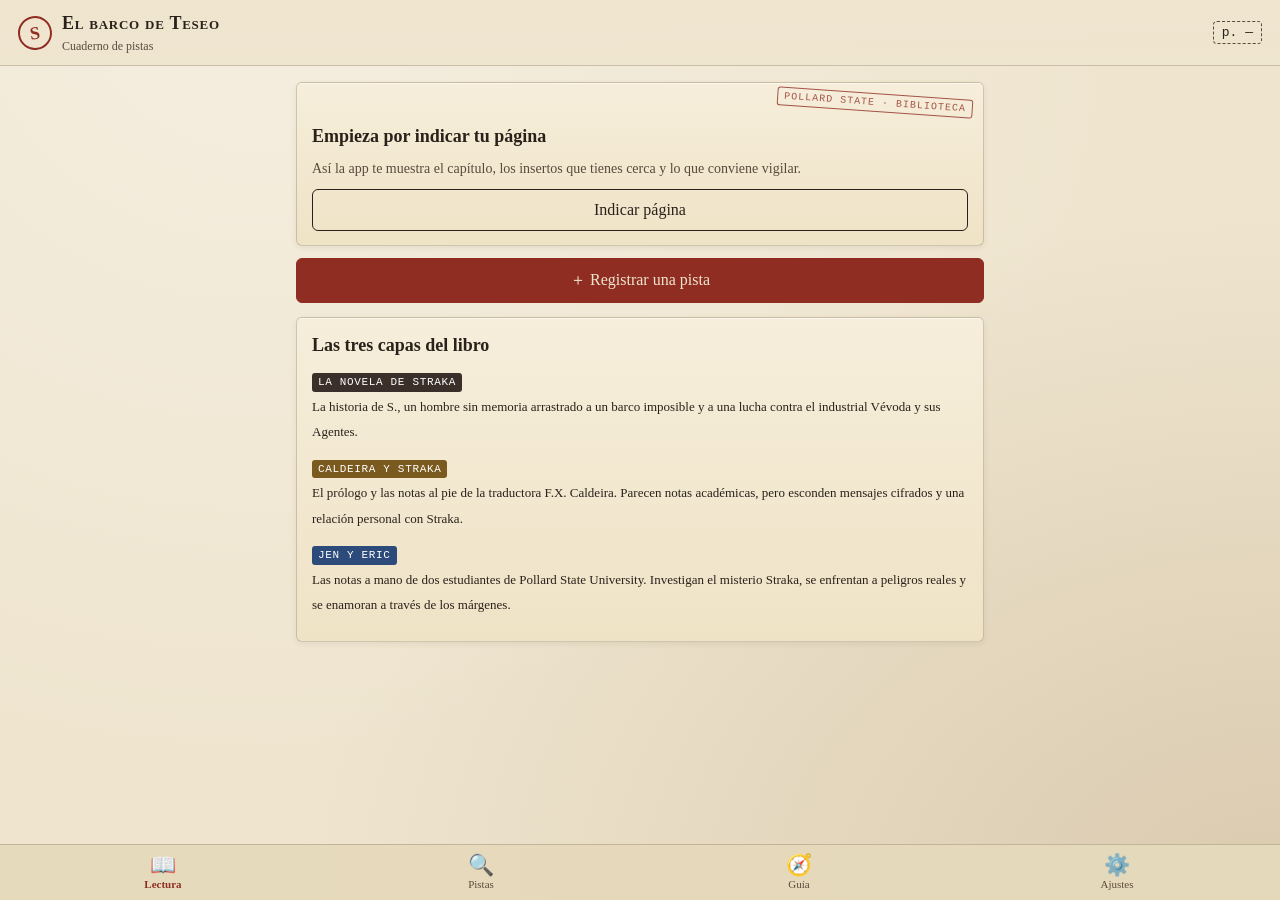
<file: barco-de-teseo/index.html>
<!DOCTYPE html>
<html lang="es">
<head>
  <meta charset="utf-8">
  <meta name="viewport" content="width=device-width, initial-scale=1, viewport-fit=cover">
  <title>El barco de Teseo · Cuaderno de pistas</title>
  <meta name="theme-color" content="#efe5cf">
  <meta name="apple-mobile-web-app-capable" content="yes">
  <meta name="mobile-web-app-capable" content="yes">
  <meta name="apple-mobile-web-app-status-bar-style" content="default">
  <meta name="apple-mobile-web-app-title" content="Teseo">
  <meta name="robots" content="noindex, nofollow">
  <link rel="manifest" href="manifest.webmanifest">
  <link rel="apple-touch-icon" href="icons/icon-180.png">
  <link rel="icon" type="image/png" href="icons/icon-192.png">
  <link rel="stylesheet" href="styles.css">
</head>
<body>
  <header class="top">
    <div class="marca">S</div>
    <div>
      <h1>El barco de Teseo</h1>
      <div class="sub">Cuaderno de pistas</div>
    </div>
    <button class="pag-chip" id="chipPagina" aria-label="Cambiar página actual">p. —</button>
  </header>

  <main id="vista" aria-live="polite"></main>

  <nav class="tabs" aria-label="Secciones">
    <button data-tab="lectura" class="activo"><span class="ico">📖</span>Lectura</button>
    <button data-tab="pistas"><span class="ico">🔍</span>Pistas</button>
    <button data-tab="guia"><span class="ico">🧭</span>Guía</button>
    <button data-tab="ajustes"><span class="ico">⚙️</span>Ajustes</button>
  </nav>

  <div id="modal" class="modal-fondo oculto" role="dialog" aria-modal="true"></div>

  <script type="module" src="app.js"></script>
</body>
</html>
</file>
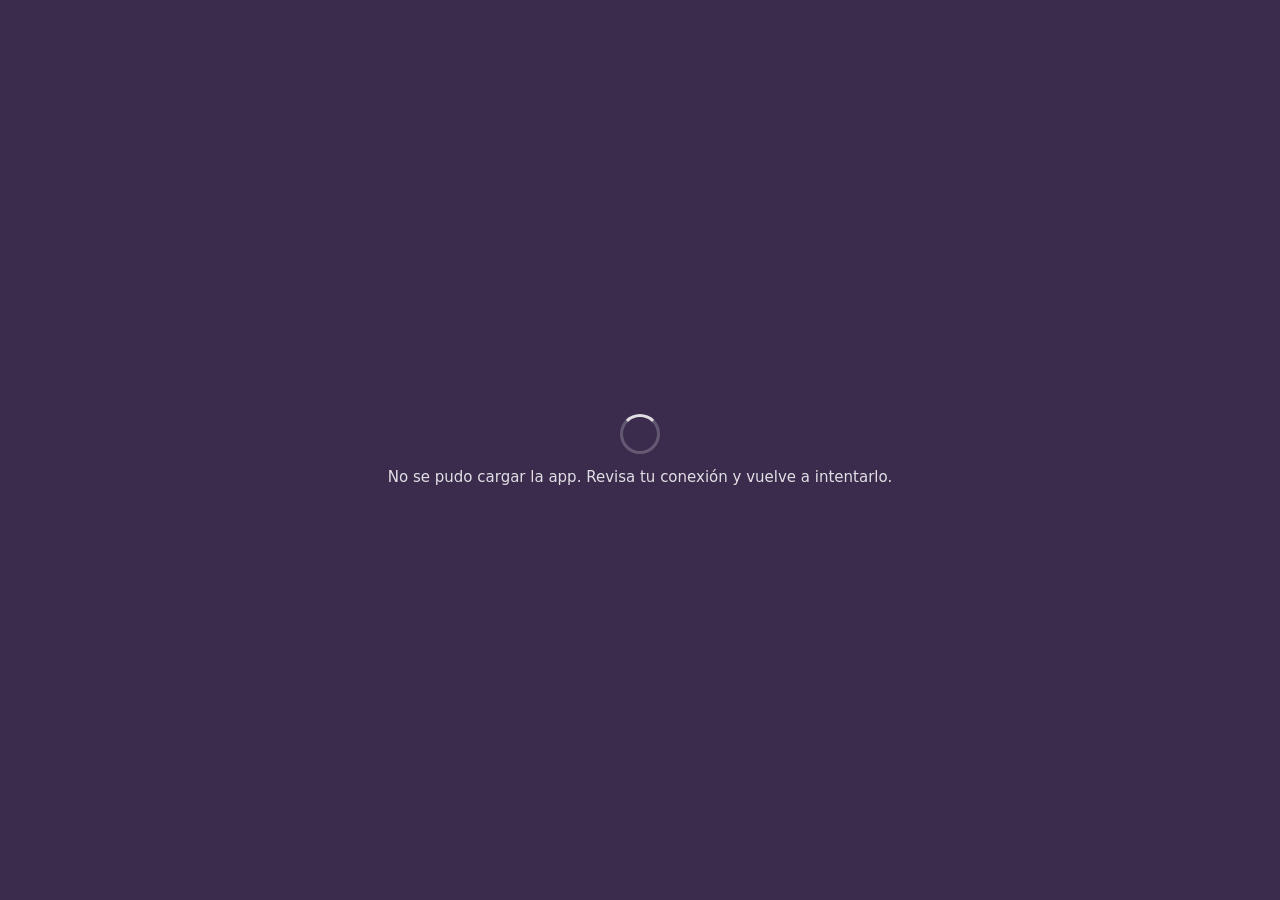
<file: crop-app/index.html>
<!DOCTYPE html>
<html lang="es">
<head>
<meta charset="utf-8">
<meta name="viewport" content="width=device-width, initial-scale=1">
<meta name="robots" content="noindex, nofollow">
<meta name="mobile-web-app-capable" content="yes">
<meta name="apple-mobile-web-app-capable" content="yes">
<meta name="apple-mobile-web-app-title" content="CROP App">
<meta name="theme-color" content="#3b2c4e">
<link rel="manifest" href="manifest.webmanifest">
<link rel="icon" type="image/png" href="favicon.png">
<link rel="apple-touch-icon" href="apple-touch-icon.png">
<title>CROP - Informes de Gestión</title>
<style>
  html,body{margin:0;height:100%;background:#3b2c4e;color:#fff;font-family:system-ui,-apple-system,"Segoe UI",Roboto,sans-serif}
  #espera{height:100%;display:flex;flex-direction:column;align-items:center;justify-content:center;gap:14px;font-size:15px;opacity:.85}
  #espera i{width:34px;height:34px;border:3px solid rgba(255,255,255,.25);border-top-color:#fff;border-radius:50%;animation:g 0.9s linear infinite}
  @keyframes g{to{transform:rotate(360deg)}}
</style>
</head>
<body>
<div id="espera"><i></i><span id="msg">Cargando CROP App…</span></div>
<script>
/* Versión de prueba en GitHub Pages.
   La app real vive en Google Apps Script: esta página trae su HTML,
   lo guarda en el dispositivo y desde la segunda visita lo muestra al instante.
   Los datos siguen en el mismo Google Sheet, en tiempo real. */
(function () {
  var URL_APP = 'https://script.google.com/macros/s/AKfycbzUQTCMyJv0DMvDhDzVsgnDjdRJNLOUGwz6mv0Ll4Dl3wZigzseAox3WMkNIvrwvOuP/exec';
  var CLAVE = 'cropapp_html';

  // Al reemplazar la página se pierden el ícono y los datos para instalarla: se vuelven a poner
  function ponerIconos() {
    var h = document.head || document.getElementsByTagName('head')[0];
    if (!h) return;
    [['manifest', 'manifest.webmanifest'], ['icon', 'favicon.png'], ['apple-touch-icon', 'apple-touch-icon.png']].forEach(function (x) {
      var l = document.createElement('link'); l.rel = x[0]; l.href = x[1];
      if (x[0] === 'icon') l.type = 'image/png';
      h.appendChild(l);
    });
    [['theme-color', '#3b2c4e'], ['apple-mobile-web-app-capable', 'yes'], ['mobile-web-app-capable', 'yes'], ['apple-mobile-web-app-title', 'CROP App']].forEach(function (x) {
      var m = document.createElement('meta'); m.name = x[0]; m.content = x[1]; h.appendChild(m);
    });
  }
  function pintar(html) { document.open(); document.write(html); document.close(); ponerIconos(); }
  function valido(h) { return typeof h === 'string' && h.length > 5000 && /<html/i.test(h); }

  var guardado = null;
  try { guardado = localStorage.getItem(CLAVE); } catch (e) {}

  var red = fetch(URL_APP + '?formato=html', { cache: 'no-store' })
    .then(function (r) { if (!r.ok) throw new Error('HTTP ' + r.status); return r.text(); })
    .then(function (h) {
      if (!valido(h)) throw new Error('Respuesta inesperada');
      try { localStorage.setItem(CLAVE, h); } catch (e) {}
      return h;
    });

  if (valido(guardado)) {
    // abre al instante con la copia guardada (cuando termina de leer esta página, para reemplazarla entera)
    document.addEventListener('DOMContentLoaded', function () { setTimeout(function () { pintar(guardado); }, 0); });
    red.catch(function () {});     // y la actualiza en segundo plano para la próxima vez
  } else {
    red.then(pintar).catch(function () {
      var m = document.getElementById('msg');
      if (m) m.textContent = 'No se pudo cargar la app. Revisa tu conexión y vuelve a intentarlo.';
    });
  }
})();
</script>
</body>
</html>
</file>
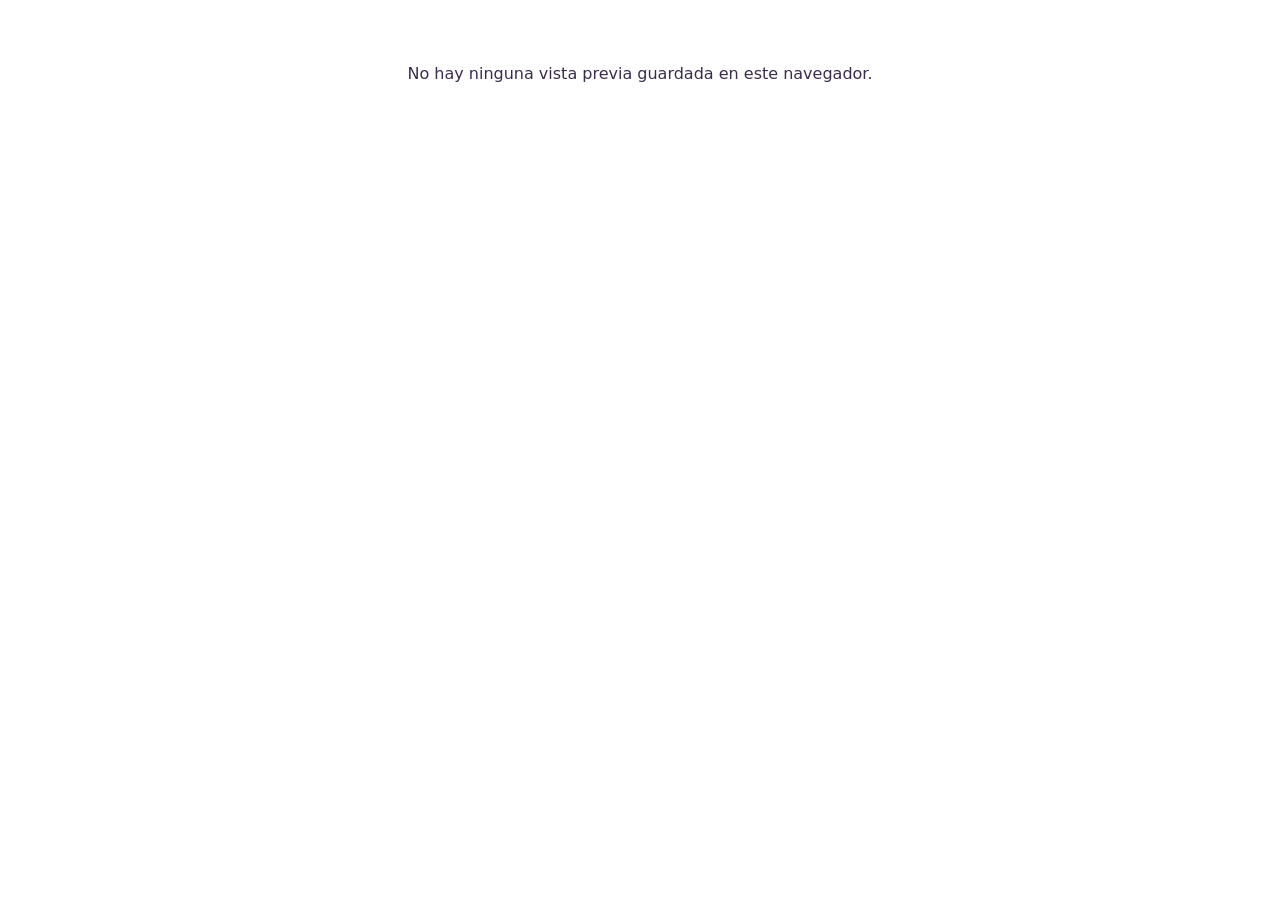
<file: crop-app/vista-previa.html>
<!DOCTYPE html>
<html lang="es">
<head>
<meta charset="utf-8">
<meta name="viewport" content="width=device-width, initial-scale=1">
<meta name="robots" content="noindex, nofollow">
<title>CROP App - Vista previa</title>
</head>
<body style="font-family:system-ui,sans-serif;color:#3b2c4e;text-align:center;padding:40px">
<p id="msg">No hay ninguna vista previa guardada en este navegador.</p>
<script>
/* Muestra una versión de prueba de CROP App guardada en este navegador, sin publicarla. */
(function () {
  var h = null;
  try { h = localStorage.getItem('cropapp_preview'); } catch (e) {}
  if (!h) return;
  document.addEventListener('DOMContentLoaded', function () {
    setTimeout(function () { document.open(); document.write(h); document.close(); }, 0);
  });
})();
</script>
</body>
</html>
</file>
<file: barco-de-teseo/styles.css>
:root {
  --papel: #efe5cf;
  --papel-2: #e6d9bb;
  --papel-3: #d9c8a2;
  --tinta: #2a211b;
  --tinta-2: #5a4a3c;
  --sello: #8f2d22;
  --oro: #9a7432;
  --linea: rgba(70, 50, 30, 0.22);
  --serif: "Iowan Old Style", "Palatino Linotype", Palatino, "Book Antiqua", Georgia, serif;
  --mano: "Bradley Hand", "Segoe Print", "Comic Sans MS", cursive;
  --mono: "American Typewriter", "Courier New", monospace;
  --safe-b: env(safe-area-inset-bottom, 0px);
  --safe-t: env(safe-area-inset-top, 0px);
}

* { box-sizing: border-box; -webkit-tap-highlight-color: transparent; }
html, body { margin: 0; height: 100%; }
body {
  font-family: var(--serif);
  color: var(--tinta);
  background:
    radial-gradient(ellipse at 20% 0%, rgba(255,255,255,.35), transparent 60%),
    radial-gradient(ellipse at 100% 100%, rgba(120,80,30,.18), transparent 55%),
    var(--papel);
  font-size: 17px;
  line-height: 1.5;
  -webkit-font-smoothing: antialiased;
}

header.top {
  position: sticky; top: 0; z-index: 5;
  padding: calc(var(--safe-t) + 10px) 18px 10px;
  background: linear-gradient(var(--papel), rgba(239,229,207,.94));
  border-bottom: 1px solid var(--linea);
  display: flex; align-items: center; gap: 10px;
}
header.top .marca {
  width: 34px; height: 34px; border-radius: 50%;
  border: 2px solid var(--sello); color: var(--sello);
  display: grid; place-items: center; font-weight: 700; font-size: 18px;
  transform: rotate(-8deg);
}
header.top h1 { margin: 0; font-size: 18px; letter-spacing: .04em; font-variant: small-caps; }
header.top .sub { font-size: 12px; color: var(--tinta-2); }
header.top .pag-chip {
  margin-left: auto; font-family: var(--mono); font-size: 13px;
  border: 1px dashed var(--tinta-2); padding: 3px 8px; border-radius: 4px; background: transparent; color: var(--tinta);
}

main { padding: 16px 16px calc(96px + var(--safe-b)); max-width: 720px; margin: 0 auto; }

nav.tabs {
  position: fixed; left: 0; right: 0; bottom: 0; z-index: 10;
  display: grid; grid-template-columns: repeat(4, 1fr);
  padding: 6px 4px calc(6px + var(--safe-b));
  background: rgba(230,217,187,.97);
  border-top: 1px solid var(--linea);
  backdrop-filter: blur(8px); -webkit-backdrop-filter: blur(8px);
}
nav.tabs button {
  background: none; border: 0; color: var(--tinta-2); font-family: var(--serif);
  font-size: 11px; display: flex; flex-direction: column; align-items: center; gap: 2px; padding: 4px 0;
}
nav.tabs button .ico { font-size: 21px; line-height: 1; }
nav.tabs button.activo { color: var(--sello); font-weight: 700; }

h2 { font-size: 22px; margin: 6px 0 12px; font-variant: small-caps; letter-spacing: .03em; }
h3 { font-size: 18px; margin: 18px 0 8px; }
p { margin: 0 0 10px; }
.muted { color: var(--tinta-2); font-size: 14px; }
.small { font-size: 13px; }

.ficha {
  background: linear-gradient(180deg, #f6eedb, #efe3c6);
  border: 1px solid var(--linea);
  border-radius: 6px;
  padding: 14px 15px;
  margin-bottom: 12px;
  box-shadow: 0 1px 0 rgba(255,255,255,.6) inset, 0 2px 6px rgba(70,45,20,.08);
  position: relative;
}
.ficha.sello::after {
  content: attr(data-sello);
  position: absolute; top: 10px; right: 10px;
  font-family: var(--mono); font-size: 10px; letter-spacing: .1em; text-transform: uppercase;
  color: var(--sello); border: 1.5px solid var(--sello); padding: 1px 6px; border-radius: 3px;
  transform: rotate(4deg); opacity: .8;
}
.ficha h3 { margin-top: 0; }
.ficha.sello h3 { margin-top: 26px; }

.btn {
  appearance: none; border: 1.5px solid var(--tinta); background: var(--tinta); color: var(--papel);
  font-family: var(--serif); font-size: 16px; padding: 11px 16px; border-radius: 6px; width: 100%;
  display: flex; justify-content: center; align-items: center; gap: 8px; cursor: pointer;
}
.btn.sec { background: transparent; color: var(--tinta); }
.btn.sello { background: var(--sello); border-color: var(--sello); }
.btn:disabled { opacity: .5; }
.fila { display: flex; gap: 8px; }
.fila > * { flex: 1; }

label.campo { display: block; margin-bottom: 12px; }
label.campo > span { display: block; font-size: 13px; color: var(--tinta-2); margin-bottom: 4px; font-variant: small-caps; letter-spacing: .05em; }
input[type=text], input[type=number], input[type=password], textarea, select {
  width: 100%; font: inherit; font-size: 16px; color: var(--tinta);
  background: #fbf6ea; border: 1px solid var(--linea); border-radius: 6px; padding: 10px 11px;
}
textarea { min-height: 96px; resize: vertical; font-family: var(--mano); font-size: 17px; }

.tintas { display: flex; flex-wrap: wrap; gap: 8px; }
.tinta-chip {
  border: 1.5px solid var(--linea); background: #fbf6ea; border-radius: 999px; padding: 6px 10px 6px 8px;
  display: inline-flex; align-items: center; gap: 6px; font-size: 14px; font-family: var(--serif); color: var(--tinta);
}
.tinta-chip .punto { width: 14px; height: 14px; border-radius: 50%; border: 1px solid rgba(0,0,0,.2); }
.tinta-chip.sel { border-color: var(--tinta); box-shadow: 0 0 0 2px var(--tinta) inset; }

.segmentos { display: flex; gap: 6px; overflow-x: auto; padding-bottom: 4px; margin-bottom: 12px; scrollbar-width: none; }
.segmentos button {
  flex: 0 0 auto; border: 1px solid var(--linea); background: transparent; border-radius: 999px;
  padding: 6px 12px; font-family: var(--serif); font-size: 14px; color: var(--tinta-2);
}
.segmentos button.activo { background: var(--tinta); color: var(--papel); border-color: var(--tinta); }

.pista {
  display: grid; grid-template-columns: 54px 1fr; gap: 10px; align-items: start; cursor: pointer;
}
.pista .num {
  font-family: var(--mono); text-align: center; border-right: 1px dashed var(--linea); padding-right: 6px;
}
.pista .num b { display: block; font-size: 20px; }
.pista .texto { font-family: var(--mano); font-size: 16px; }
.pista img { width: 100%; max-height: 160px; object-fit: cover; border-radius: 4px; margin-top: 6px; }

.respuesta { font-size: 16px; }
.respuesta h4 { margin: 14px 0 6px; font-size: 15px; font-variant: small-caps; letter-spacing: .05em; color: var(--sello); }
.respuesta ul { padding-left: 20px; margin: 6px 0 10px; }
.respuesta li { margin-bottom: 4px; }
.respuesta p { margin-bottom: 8px; }

.capa-tag { display: inline-block; font-size: 11px; font-family: var(--mono); letter-spacing: .06em; text-transform: uppercase; padding: 1px 6px; border-radius: 3px; color: #fff; }

details.ficha summary { cursor: pointer; font-weight: 700; list-style: none; }
details.ficha summary::-webkit-details-marker { display: none; }
details.ficha summary::after { content: "＋"; float: right; color: var(--tinta-2); }
details.ficha[open] summary::after { content: "－"; }

.progreso { height: 6px; background: var(--papel-3); border-radius: 3px; overflow: hidden; margin: 8px 0 4px; }
.progreso > div { height: 100%; background: var(--sello); }

input[type=range] { width: 100%; accent-color: var(--sello); }

.aviso { border-left: 3px solid var(--sello); padding: 8px 12px; background: rgba(143,45,34,.06); border-radius: 0 6px 6px 0; font-size: 14px; margin-bottom: 12px; }
.vacio { text-align: center; color: var(--tinta-2); padding: 30px 10px; font-style: italic; }

.modal-fondo { position: fixed; inset: 0; background: rgba(30,20,10,.45); z-index: 20; display: flex; align-items: flex-end; }
.modal {
  background: var(--papel); width: 100%; max-height: 92vh; overflow-y: auto;
  border-radius: 14px 14px 0 0; padding: 16px 16px calc(20px + var(--safe-b));
  box-shadow: 0 -6px 30px rgba(0,0,0,.25);
}
.modal .asa { width: 40px; height: 5px; border-radius: 3px; background: var(--papel-3); margin: 0 auto 12px; }

.cargando { display: inline-block; width: 14px; height: 14px; border: 2px solid currentColor; border-right-color: transparent; border-radius: 50%; animation: gira .8s linear infinite; }
@keyframes gira { to { transform: rotate(360deg); } }

.foto-prev { width: 100%; border-radius: 6px; margin-bottom: 10px; border: 1px solid var(--linea); }
.oculto { display: none !important; }
.chat-q { font-family: var(--mano); font-size: 17px; margin-bottom: 6px; }

.inserto .dato { border-top: 1px dashed var(--linea); padding-top: 8px; margin-top: 8px; }
.inserto .dato > span { display: block; font-size: 12px; color: var(--tinta-2); font-variant: small-caps; letter-spacing: .05em; }
.inserto .dato ul { margin: 4px 0; padding-left: 18px; }
.btn.small { font-size: 14px; padding: 8px 12px; margin-top: 10px; }

a.btn { text-decoration: none; }
</file>
